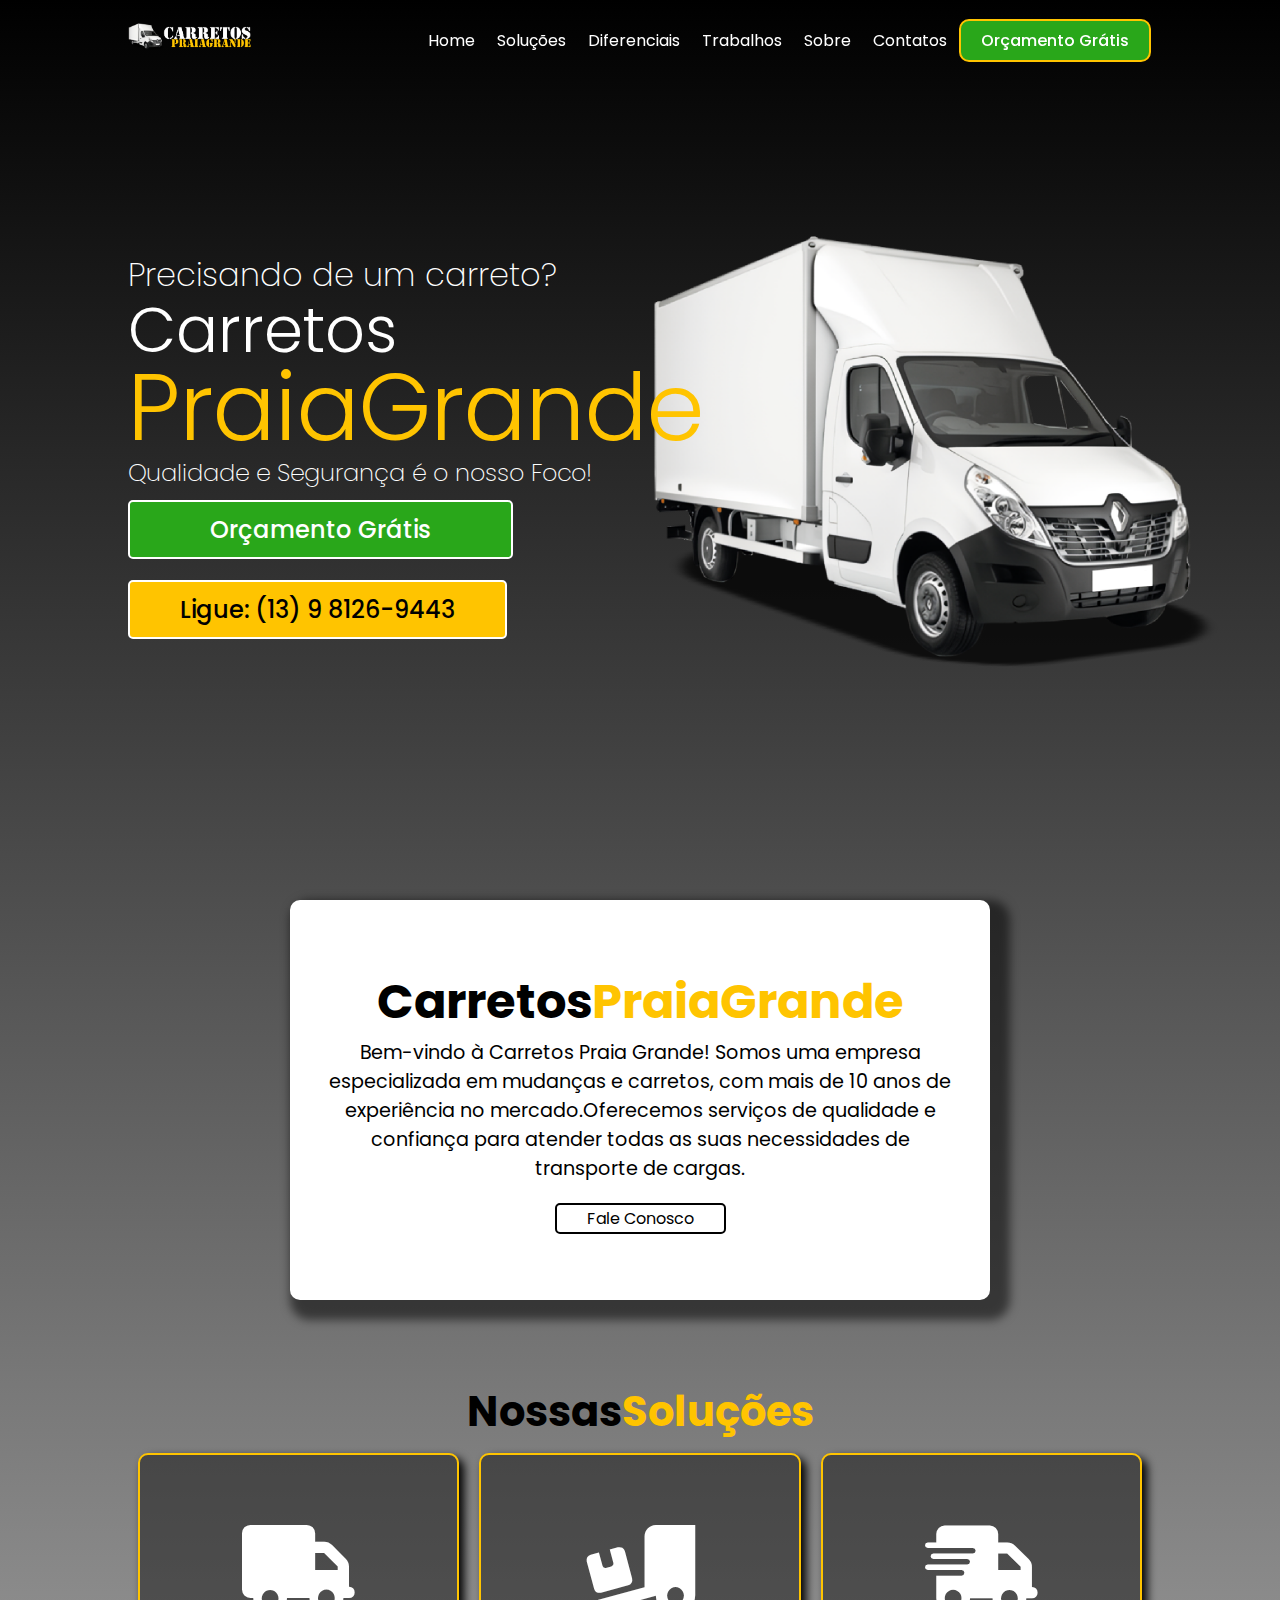
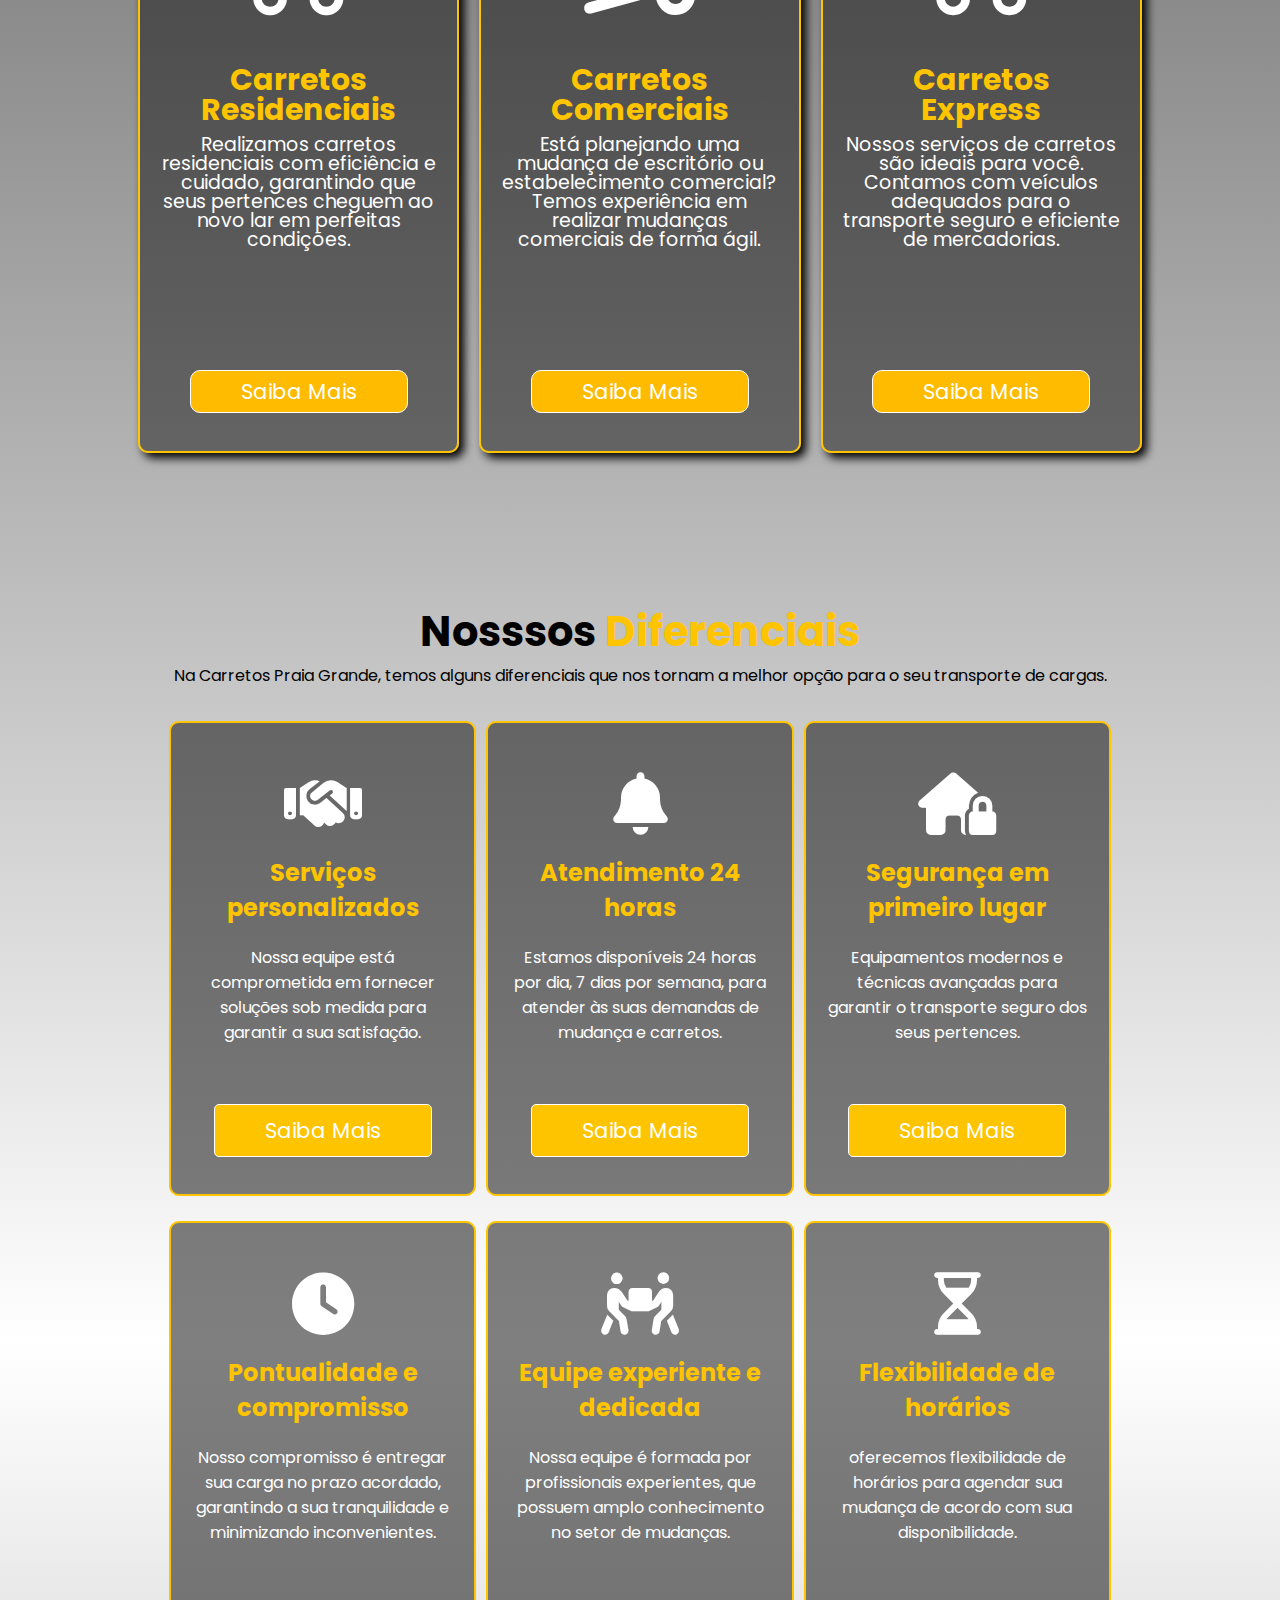
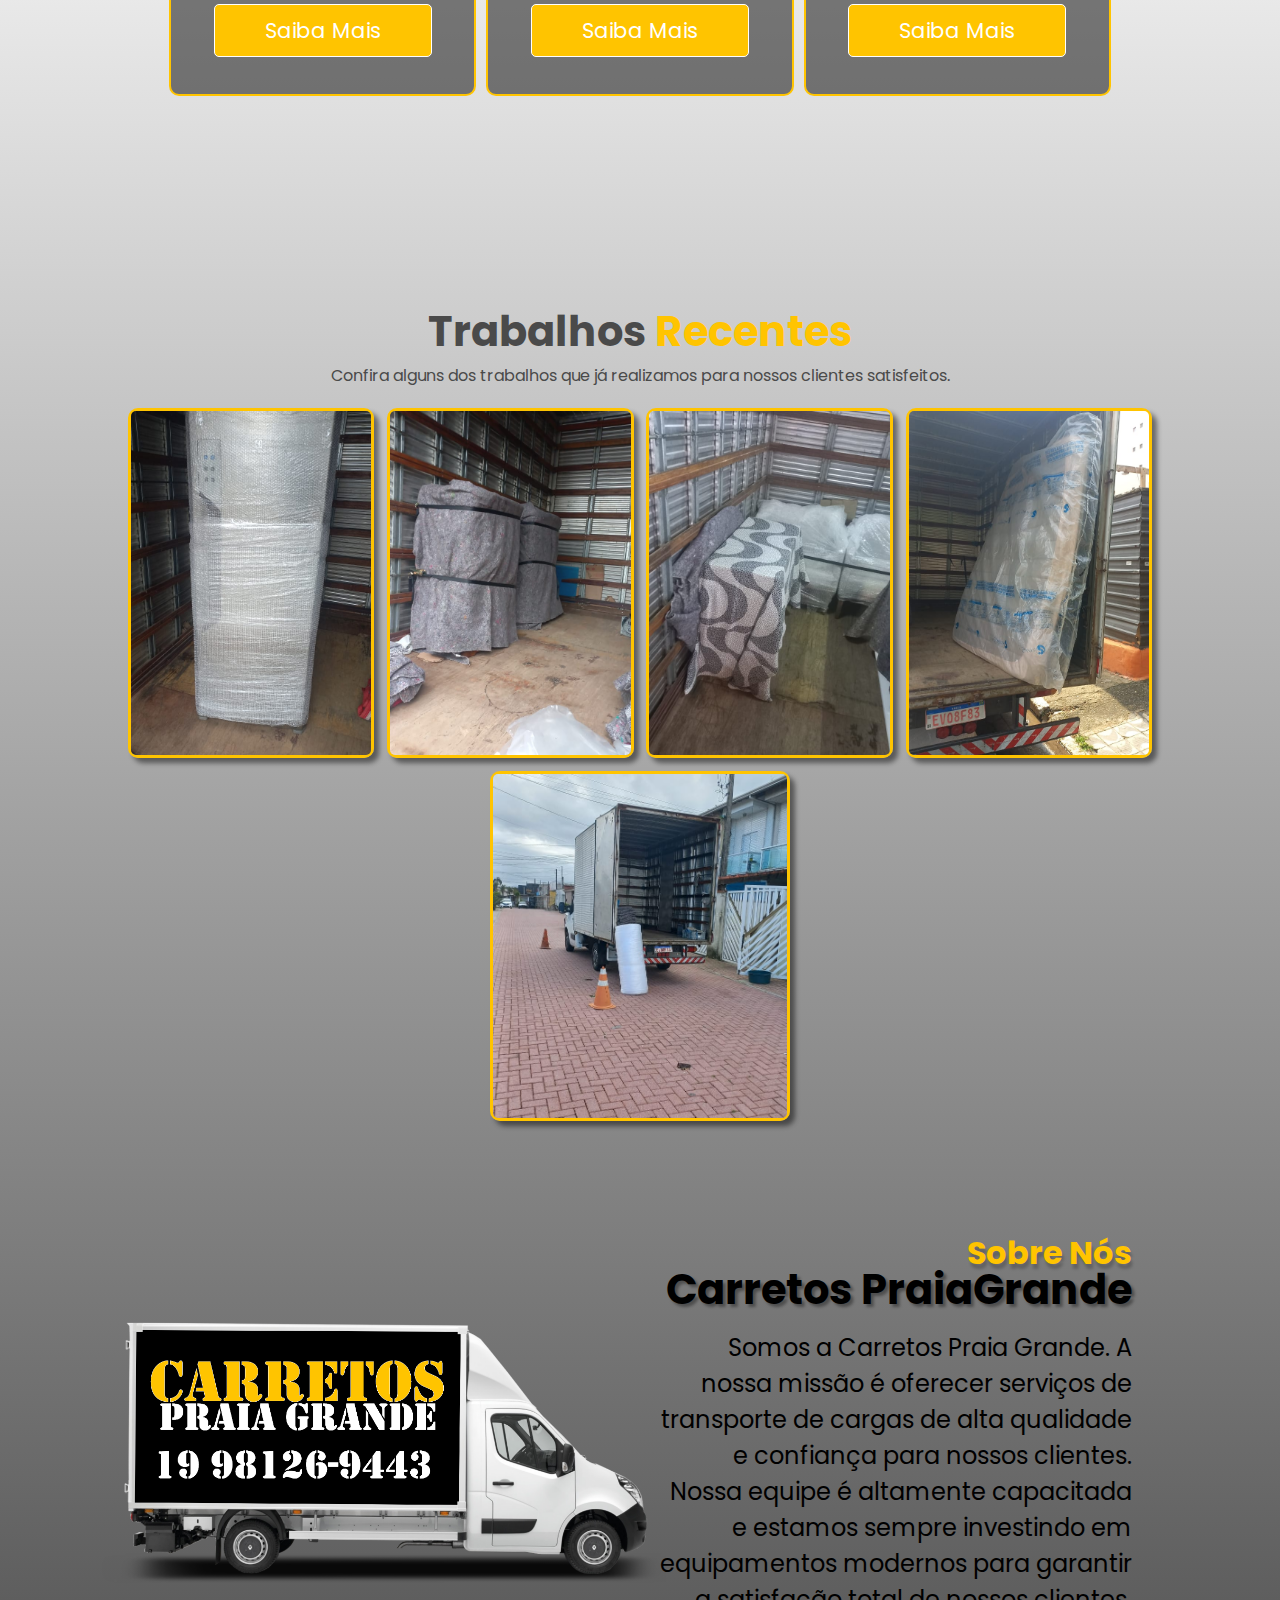
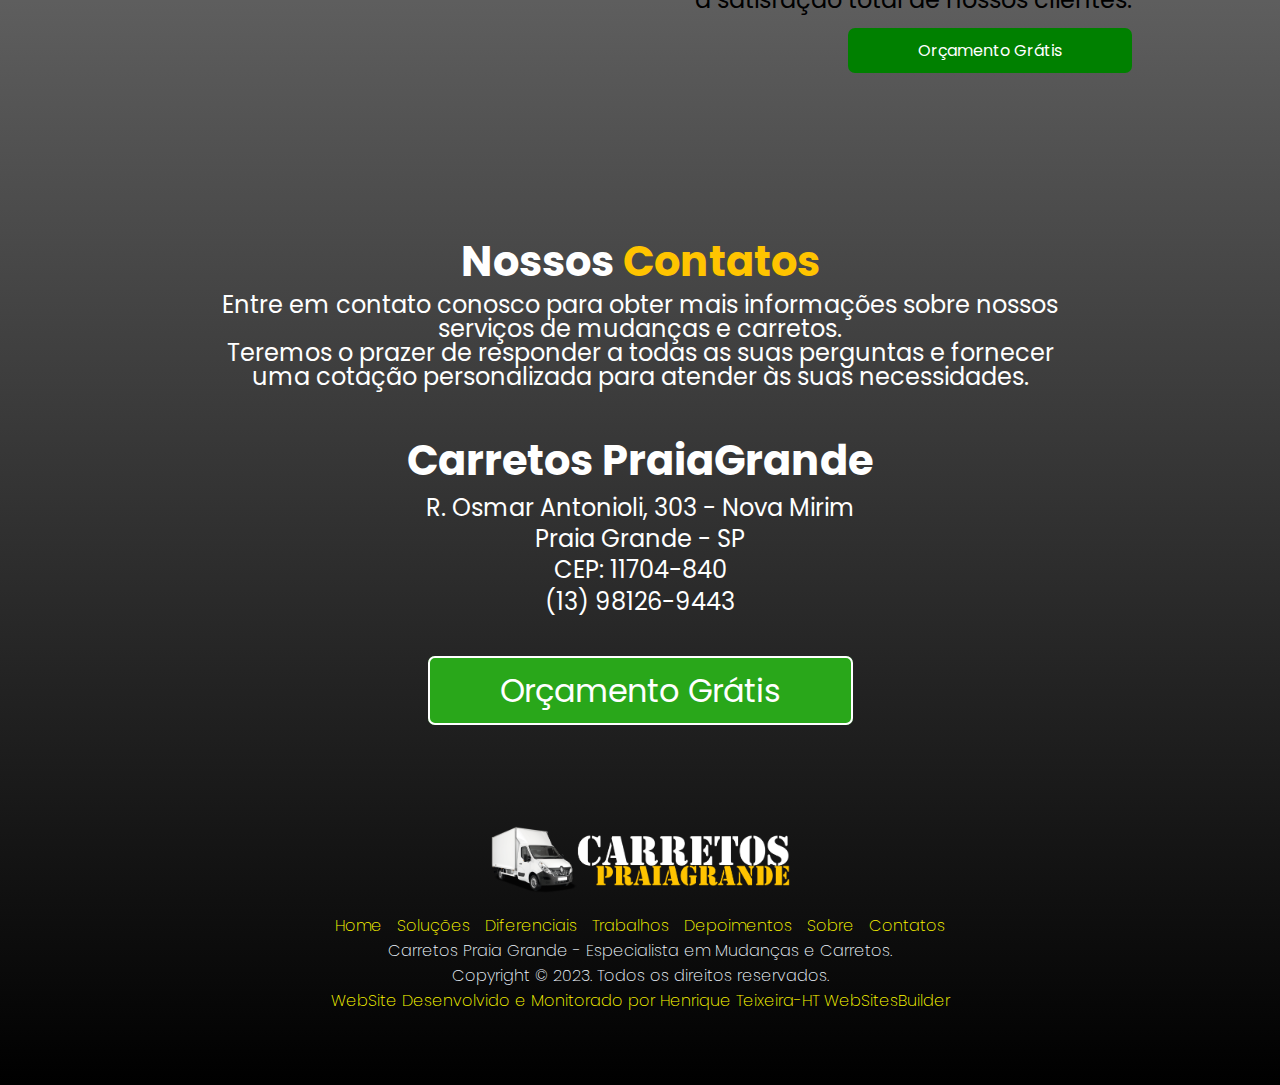
<file: index.html>
<!DOCTYPE html>
<html lang="pt-br">
<head>
    <meta charset="UTF-8">
    <meta http-equiv="X-UA-Compatible" content="IE=edge">
    <meta name="viewport" content="width=device-width, initial-scale=1.0">
    <title>CARRETOS PRAIA GRANDE - (13) 98126-9443</title>       
    
    <meta name="description" content="A Carretos Praia Grande é especializada em soluções completas para suas necessidades em pequenos transportes para residências e comércios na região de Praia Grande.">       
    <meta name="keywords" content="Carretos Praia Grande, carretos em praia Grande, Carretos em Praia Grande, Empresa de carretos em Praia Grande, Serviços de mudança e carretos em Praia Grande, Carretos comerciais em Praia Grande, carretos em Praia Grande e região, pequenos carretos.">     
    
    <meta name="author" content="Henrique Teixeira | HT WebSitesBuilder">
    <meta name="robots" content="index, follow">        
    <meta name="googlebot" content="index, follow">        
    <meta name="google-site-verification" content="-FbYW8EfjSpYoXkryJyNlU7wQUdYQlwgZoOJ2grohTA">   
    <meta name="google-site-verification" content="=-FbYW8EfjSpYoXkryJyNlU7wQUdYQlwgZoOJ2grohTA">   
    <!--  google-site-verification=-FbYW8EfjSpYoXkryJyNlU7wQUdYQlwgZoOJ2grohTA  -->
    <link rel="sitemap" type="application/xml" href="sitemap.xml">
    <link rel="canonical" href="https://www.carretospraiagrande.com.br"> 
    <!-- Google Tag Manager (noscript) -->
    <noscript><iframe src="https://www.googletagmanager.com/ns.html?id=GTM-M7CHRLNL" height="0" width="0" style="display:none;visibility:hidden"></iframe></noscript>    
    <!-- End Google Tag Manager (noscript) -->
    
    <meta property="og:title" content="Carretos em Praia Grande">
    <meta property="og:description" content="A Carretos Praia Grande é especializada em soluções completas para suas necessidades em pequenos transportes para residências e comércios na região de Praia Grande.">
    <meta property="og:type" content="website">
    <meta property="og:url" content="https://carretospraiagrande.com.br">
    <meta property="og:image" content="https://carretospraiagrande.com.br/img-sobre.webp">
    <meta name="twitter:card" content="summary_large_image">
    <meta name="twitter:title" content="Carretos em Praia Grande">
    <meta name="twitter:description" content="A Carretos Praia Grande é especializada em soluções completas para suas necessidades em pequenos transportes para residências e comércios na região de Praia Grande.">
    <meta name="twitter:image" content="https://carretospraiagrande.com.br/img-sobre.webp">
    
    <link rel="shortcut icon" href="../img/favicon.ico" type="image/x-icon">
    <link rel="stylesheet" href="../css/mediaqueries.css">
    <link rel="stylesheet" href="../css/style.css">
    <link rel="stylesheet" href="https://cdnjs.cloudflare.com/ajax/libs/font-awesome/6.4.0/css/all.min.css">
</head>
<body>
    <header>
        <div class="logo" id="logo">
            <div class="logo-img">
                <a href="#"><img src="../img/logo3.png" alt="logo-nav"></a>
            </div>
            <div class="logo-txt">
                <a href="#"class="logotipo">CARRETOS</span></a>
                <a href="#"class="logotipo"><span>PraiaGrande</span></a>
            </div>
        </div>
        <nav class="menu" id="menu">
            <div class="btn">
                <i class="fas fa-times close-btn"></i>
            </div>   
            <a href="#" class="menu-home">Home</a>
            <a href="#solucoes" class="menu-solucoes">Soluções</a>
            <a href="#diferenciais" class="menu-diferenciais">Diferenciais</a>
            <a href="#trabalhos" class="menu-trabalhos">Trabalhos</a>
            <!--  <a href="#depoimentos" class="menu-depoimentos">Depoimentos</a>  -->
            <a href="#sobre" class="menu-sobre">Sobre</a>
            <a href="#contatos" class="menu-contatos">Contatos</a>
            <a href="https://bit.ly/carretospraiagrande" target="_blank" class="button">Orçamento Grátis</a>
        </nav>
        <div class="btn">
            <i class="fas fa-bars menu-btn"></i>
        </div>
    </header>
    <main>
        <section class="home" id="home">           
            <div class="container">                
                <article>
                    <h2>Precisando de um carreto?</h2>
                    <h1>Carretos <span>PraiaGrande</span></h1>
                    <h3>Qualidade e Segurança é o nosso Foco!</h3>
                        <div class="botoes">
                            <div class="btn-wa">
                                <a href="https://bit.ly/carretospraiagrande" target="_blank">Orçamento Grátis</a>
                            </div>
                            <div class="btn-phone">
                                <a href="tel:+5513981269443" target="_blank">Ligue: (13) 9 8126-9443</a>
                            </div>
                        </div>
                </article>               
                <aside>
                    <img src="../img/img1.png" alt="img-home">
                </aside>
            </div>
        </section>
        <section class="home2" id="home2">
            <div class="box" id="box">
                <h1>Carretos<span>PraiaGrande</span></h1>
                <p>Bem-vindo à  Carretos Praia Grande! Somos uma empresa especializada em mudanças e carretos, com mais de 10 anos de experiência no mercado.Oferecemos serviços de qualidade e confiança para atender todas as suas necessidades de transporte de cargas.</p>
                <a href="https://bit.ly/carretospraiagrande" target="_blank" class="link">Fale Conosco</a>
            </div>         
        </section>
        <section class="solucoes" id="solucoes">           
            <h1>Nossas<span>Soluções</span></h1>
            <div class="container" id="container">
                <div class="row-one" id="row-one" >
                    <div class="box">
                        <div class="txt">
                            <i class="fa-solid fa-truck"></i>
                            <h2>Carretos Residenciais</h2>
                            <p>Realizamos carretos residenciais com eficiência e cuidado, garantindo que seus pertences cheguem ao novo lar em perfeitas condições. </p>
                        </div>
                        <div class="btn">
                            <a href="https://bit.ly/carretospraiagrande" target="_blank" class="link">Saiba Mais</a>
                        </div>
                    </div>
                    <div class="box">
                        <div class="txt">
                            <i class="fa-solid fa-truck-ramp-box"></i>
                            <h2>Carretos Comerciais</h2>
                            <p>Está planejando uma mudança de escritório ou estabelecimento comercial? Temos experiência em realizar mudanças comerciais de forma ágil.
                            </p>
                        </div>
                        <div class="btn">
                            <a href="https://bit.ly/carretospraiagrande" target="_blank" class="link">Saiba Mais</a>
                        </div>
                    </div>
                    <div class="box">
                        <div class="txt">
                            <i class="fa-solid fa-truck-fast"></i>
                            <h2>Carretos Express</h2>
                            <p>Nossos serviços de carretos são ideais para você. Contamos com veículos adequados para o transporte seguro e eficiente de mercadorias.
                            </p>
                        </div>
                        <div class="btn">
                            <a href="https://bit.ly/carretospraiagrande" target="_blank" class="link">Saiba Mais</a>
                        </div>
                    </div>
                </div>
                <!--
                <div class="row-two" id="row-two" >
                    <div class="box">
                        <i class="fa-solid fa-boxes-stacked"></i>
                        <h2>Embalagem e Desmontagem</h2>
                        <p>Oferecemos serviços de embalagem profissional para garantir a proteção adequada dos seus pertences durante o transporte.
                        </p>
                        <a href="https://bit.ly/carretospraiagrande" target="_blank" class="link">Saiba Mais</a>
                    </div>
                    <div class="box">
                        <i class="fa-solid fa-dolly"></i>
                        <h2>Transporte Seguro</h2>
                        <p>Nossos veículos são equipados com sistemas de amarração adequados e possuimos experiência em manusear cargas de forma segura.
                        </p>
                        <a href="https://bit.ly/carretospraiagrande" target="_blank" class="link">Saiba Mais</a>
                    </div>
                    <div class="box">
                        <i class="fa-solid fa-road"></i>                        <h2>Mudanças Interestaduais</h2>
                        <p>Realizamos mudanças interestaduais para atender às suas necessidades de transporte de cargas em longas distâncias inclusive outros estados. 
                        </p>
                        <a href="https://bit.ly/carretospraiagrande" target="_blank" class="link">Saiba Mais</a>
                    </div>
                </div>
            -->
            </div>
        </section>
        <section class="diferenciais" id="diferenciais">
            <div class="titulo" id="titulo">
                <h1>Nosssos <span>Diferenciais</span></h1>
                <p>Na Carretos Praia Grande, temos alguns diferenciais que nos tornam a melhor opção para o seu transporte de cargas.</p>
            </div>
            <div class="container" id="container">
                <div class="row-one" id="row-one" >
                    <div class="box">
                        <div class="txt">
                            <i class="fa-solid fa-handshake"></i>
                            <h2>Serviços personalizados</h2>
                            <p>Nossa equipe está comprometida em fornecer soluções sob medida para garantir a sua satisfação.</p>
                        </div>
                        <div class="btn">                            
                            <a href="https://bit.ly/carretospraiagrande" target="_blank" class="link">Saiba Mais</a>                            
                        </div>
                    </div>
                    <div class="box">
                        <div class="txt">
                            <i class="fa-solid fa-bell"></i>
                            <h2>Atendimento 24 horas</h2>
                            <p>Estamos disponíveis 24 horas por dia, 7 dias por semana, para atender às suas demandas de mudança e carretos.</p>
                        </div>
                        <div class="btn">
                            <a href="https://bit.ly/carretospraiagrande" target="_blank" class="link">Saiba Mais</a>
                        </div>
                    </div>
                    <div class="box">
                        <div class="txt">
                            <i class="fa-solid fa-house-lock"></i>
                            <h2>Segurança em primeiro lugar</h2>
                            <p>Equipamentos modernos e técnicas avançadas para garantir o transporte seguro dos seus pertences.</p>
                        </div>
                        <div class="btn">
                            <a href="https://bit.ly/carretospraiagrande" target="_blank" class="link">Saiba Mais</a>
                        </div>             
                    </div>
                </div>
                <div class="row-two" id="row-two">
                    <div class="box">
                        <div class="txt">
                            <i class="fa-solid fa-clock"></i>
                            <h2>Pontualidade e compromisso</h2>
                            <p>Nosso compromisso é entregar sua carga no prazo acordado, garantindo a sua tranquilidade e minimizando inconvenientes.</p>
                        </div>
                        <div class="btn">
                            <a href="https://bit.ly/carretospraiagrande" target="_blank" class="link">Saiba Mais</a>
                        </div>
                    </div>
                    <div class="box">
                        <div class="txt">
                            <i class="fa-solid fa-people-carry-box"></i>
                            <h2>Equipe experiente e dedicada</h2>
                            <p>Nossa equipe é formada por profissionais experientes, que possuem amplo conhecimento no setor de mudanças.</p>
                        </div>                        
                        <div class="btn">
                            <a href="https://bit.ly/carretospraiagrande" target="_blank" class="link">Saiba Mais</a>
                        </div>
                    </div>
                    <div class="box">
                        
                        <div class="txt">
                            <i class="fa-regular fa-hourglass-half"></i>
                            <h2>Flexibilidade de horários</h2>
                            <p>oferecemos flexibilidade de horários para agendar sua mudança de acordo com sua disponibilidade.</p>
                        </div>
                        <div class="btn">
                            <a href="https://bit.ly/carretospraiagrande" target="_blank" class="link">Saiba Mais</a>
                        </div>
                    </div>
                </div>
            </div>
        </section>
        <section class="trabalhos" id="trabalhos">
            <div class="trabalhos-titulo">
                <h1>Trabalhos <span>Recentes</span></h1>
                <P>Confira alguns dos trabalhos que já realizamos para nossos clientes satisfeitos. </P>
            </div>
            <div class="container-galeria" id="container-galeria">
                <a href="../img/img1_carpragra.jpeg" target="_blank" class="img-galeria"><img src="../img/img1_carpragra.jpeg" alt="img1"></a>
                <a href="../img/img2_carpragra.jpeg" target="_blank" class="img-galeria"><img src="../img/img2_carpragra.jpeg" alt="img2"></a>
                <a href="../img/img3_carpragra.jpeg" target="_blank" class="img-galeria"><img src="../img/img3_carpragra.jpeg" alt="img3"></a>
                <a href="../img/img4_carpragra.jpeg" target="_blank" class="img-galeria"><img src="../img/img4_carpragra.jpeg" alt="img4"></a>
                <a href="../img/img5_carpragra.jpeg" target="_blank" class="img-galeria"><img src="../img/img5_carpragra.jpeg" alt="img5"></a>
                <!--
                <a href="../img/img6_carpragra.jpeg" target="_blank" class="img-galeria"><img src="../img/img6_carpragra.jpeg" alt="img6"></a>
                <a href="../img/img7_carpragra.jpeg" target="_blank" class="img-galeria"><img src="../img/img7_carpragra.jpeg" alt="img6"></a>
                <a href="../img/img8_carpragra.jpeg" target="_blank" class="img-galeria"><img src="../img/img8_carpragra.jpeg" alt="img6"></a>
                -->
            </div>
        </section>
        <!--  Seção de Depoimentos retirada por falta de conteúdo
        <section class="depoimentos" id="depoimentos">
            <div class="depoimentos-txt">
                <h1>Alguns <span>Depoimentos</span></h1>
                <p>Veja o que nossos clientes têm a dizer sobre nossos serviços de mudanças e carretos. Estamos comprometidos em oferecer a melhor experiência possível para nossos clientes.</p>
            </div>
            <div class="container" id="container">
                <div class="box">
                    <i class="fa-solid fa-face-smile"></i>
                    <h2>Depoimento1</h2>
                    <p>Lorem ipsum dolor sit, amet consectetur adipisicing elit.
                    </p>
                    <a href="https://bit.ly/MudancasPraiaGrande" target="_blank" class="button">Saiba Mais</a>
                </div>
                <div class="box">
                    <i class="fa-solid fa-face-smile"></i>
                    <h2>Depoimento 2</h2>
                    <p>Lorem ipsum dolor sit, amet consectetur adipisicing elit.
                    </p>
                    <a href="https://bit.ly/MudancasPraiaGrande" target="_blank" class="button">Saiba Mais</a>
                </div>
                <div class="box">
                    <i class="fa-solid fa-face-smile"></i>
                    <h2>Depoimento3</h2>
                    <p>Lorem ipsum dolor sit, amet consectetur adipisicing elit.
                    </p>
                    <a href="https://bit.ly/MudancasPraiaGrande" target="_blank" class="button">Saiba Mais</a>
                </div>
            </div>
        </section>
        -->
        <section class="sobre" id="sobre">
                <div class="container">
                <article>
                    <h2>Sobre Nós</h2>
                    <h1>Carretos PraiaGrande</h1>
                    <p>Somos a  Carretos Praia Grande. A nossa missão é oferecer serviços de transporte de cargas de alta qualidade e confiança para nossos clientes. Nossa equipe é altamente capacitada e estamos sempre investindo em equipamentos modernos para garantir a satisfação total de nossos clientes.</p>
                    <a href="https://bit.ly/carretospraiagrande" class="btn-sobre" >Orçamento Grátis</a>
                </article>
                <aside>
                    <img src="../img/img-sobre.png" alt="img-sobre">                
                </aside>
            </div>
        </section>
        <section class="contatos" id="contatos">
            <div class="contatos-txt">
                <h1>Nossos <span>Contatos</span></h1>
                <p>Entre em contato conosco para obter mais informações sobre nossos serviços de mudanças e carretos.</p>
                <p>Teremos o prazer de responder a todas as suas perguntas e fornecer uma cotação personalizada para atender às suas necessidades.</p>
            </div>
            <div class="container">                     
                <div class="txt-container">
                    <h1 class="empresa">Carretos PraiaGrande</h1>
                    <p class="endereco">R. Osmar Antonioli, 303 - Nova Mirim</p>
                    <p class="cidade">Praia Grande - SP</p>
                    <p class="cep">CEP: 11704-840</p>
                    <p class="phone">(13) 98126-9443</p>
                </div>
                <!--
                <div class="redes" id="redes">
                    <a href="#" class="facebook"><i class="fa-brands fa-facebook"></i></a>
                    <a href="#" class="instagram"><i class="fa-brands fa-instagram"></i></a>            
                </div> 
                -->
                <div class="btn-wa">
                    <a href="https://bit.ly/carretospraiagrande" target="_blank">Orçamento Grátis</a>
                </div>

            </div>
        </section>
    </main>
    <footer>
        <img src="../img/logo3.png" alt="img-footer">                
        <div class="menu-footer">
            <a href="#home">Home</a>
            <a href="#solucoes">Soluções</a>
            <a href="#diferenciais">Diferenciais</a>
            <a href="#trabalhos">Trabalhos</a>
            <a href="#depoimentos">Depoimentos</a>
            <a href="#sobre">Sobre</a>
            <a href="#contatos">Contatos</a>
        </div>
        <div class="rodape">
            <p>Carretos Praia Grande - Especialista em Mudanças e Carretos.</p>
            <p>Copyright &copy; 2023. Todos os direitos reservados.</p>
            <a href="https://henriqueteixeiraoficial.com.br/pagpromo">WebSite Desenvolvido e Monitorado por Henrique Teixeira-HT WebSitesBuilder</a>
        </div>
    </footer> 
    <script src="../js/scripts.js"></script>
</body>
</html>
</file>
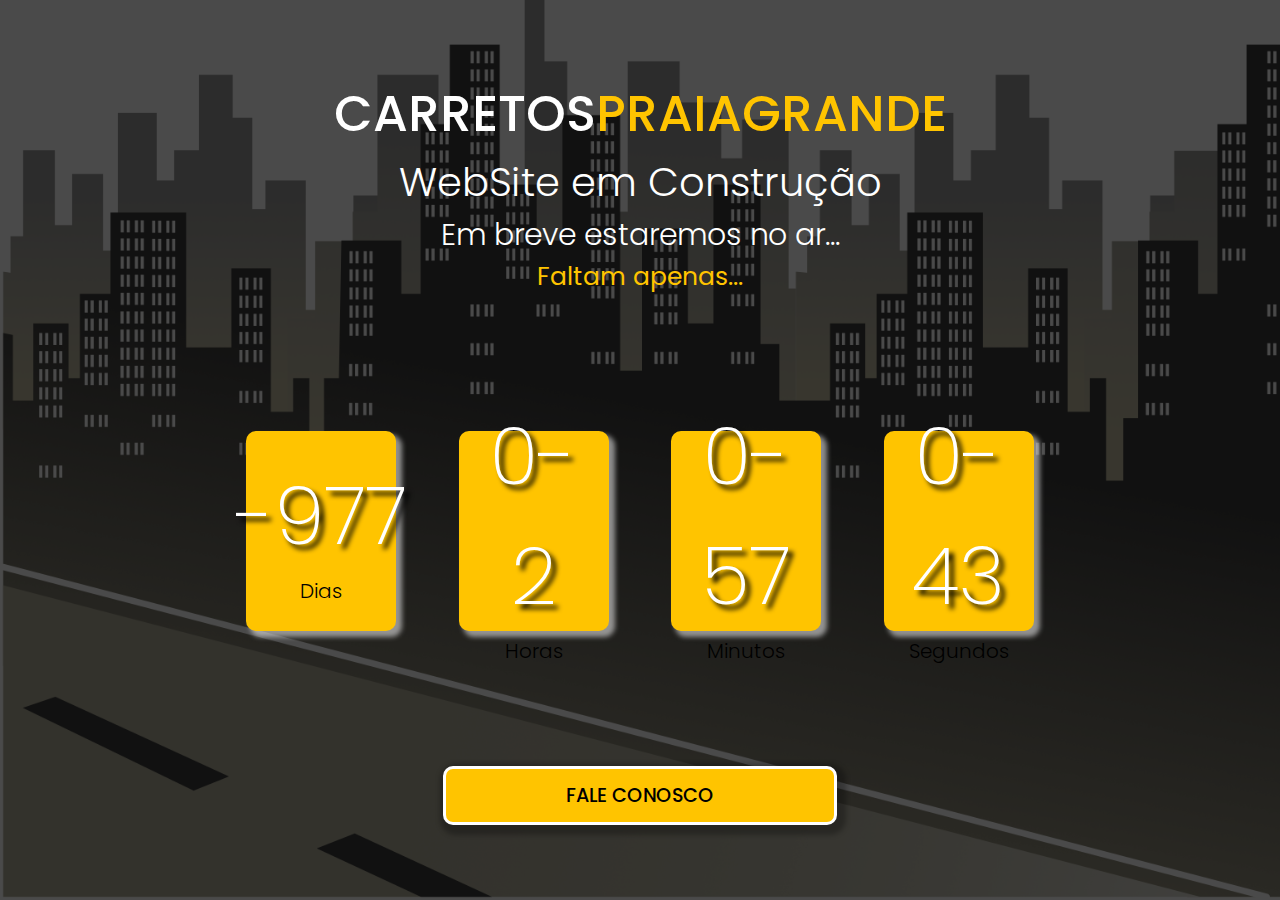
<file: counter/index.html>
<!DOCTYPE html>
<html lang="pt-br">
<head>
    <meta charset="UTF-8">
    <meta http-equiv="X-UA-Compatible" content="IE=edge">
    <meta name="viewport" content="width=device-width, initial-scale=1.0">

    <title>www.carretospraiagrande.com.br</title>

    <link rel="stylesheet" href="https://cdnjs.cloudflare.com/ajax/libs/font-awesome/6.4.0/css/all.min.css">
    <link rel="shortcut icon" href="../img/favicon.ico" type="image/x-icon">
    <link rel="stylesheet" href="../css/counter.css">

</head>
<body>
    <div class="container">
        <!-- <img src="" alt="logo-carpragran"> -->
        <h1>CARRETOS<span>PRAIAGRANDE</span></h1>
        <h2>WebSite em Construção</h2>
        <h3>Em breve estaremos no ar...</h3>
        <h4>Faltam apenas...</h4>      
        
        <div class="countdown" id="countdown">  
            <div class="time">
                <h2 id="days"></h2>
                <small>Dias</small>
            </div>
            <div class="time">
                <h2 id="hours"></h2>
                <small>Horas</small>
            </div>
            <div class="time">
                <h2 id="minutes"></h2>
                <small>Minutos</small>
            </div>
            <div class="time">
                <h2 id="seconds"></h2>
                <small>Segundos</small>
            </div>        
        </div>   
        
        <a href="https://bit.ly/CarretosPraiaGrande" target="_blank">Fale Conosco</a>    
    
    </div>

    <script src="../js/counter.js"></script>
    <script src="../js/scripts.js"></script>   
</body>
</html>
</file>
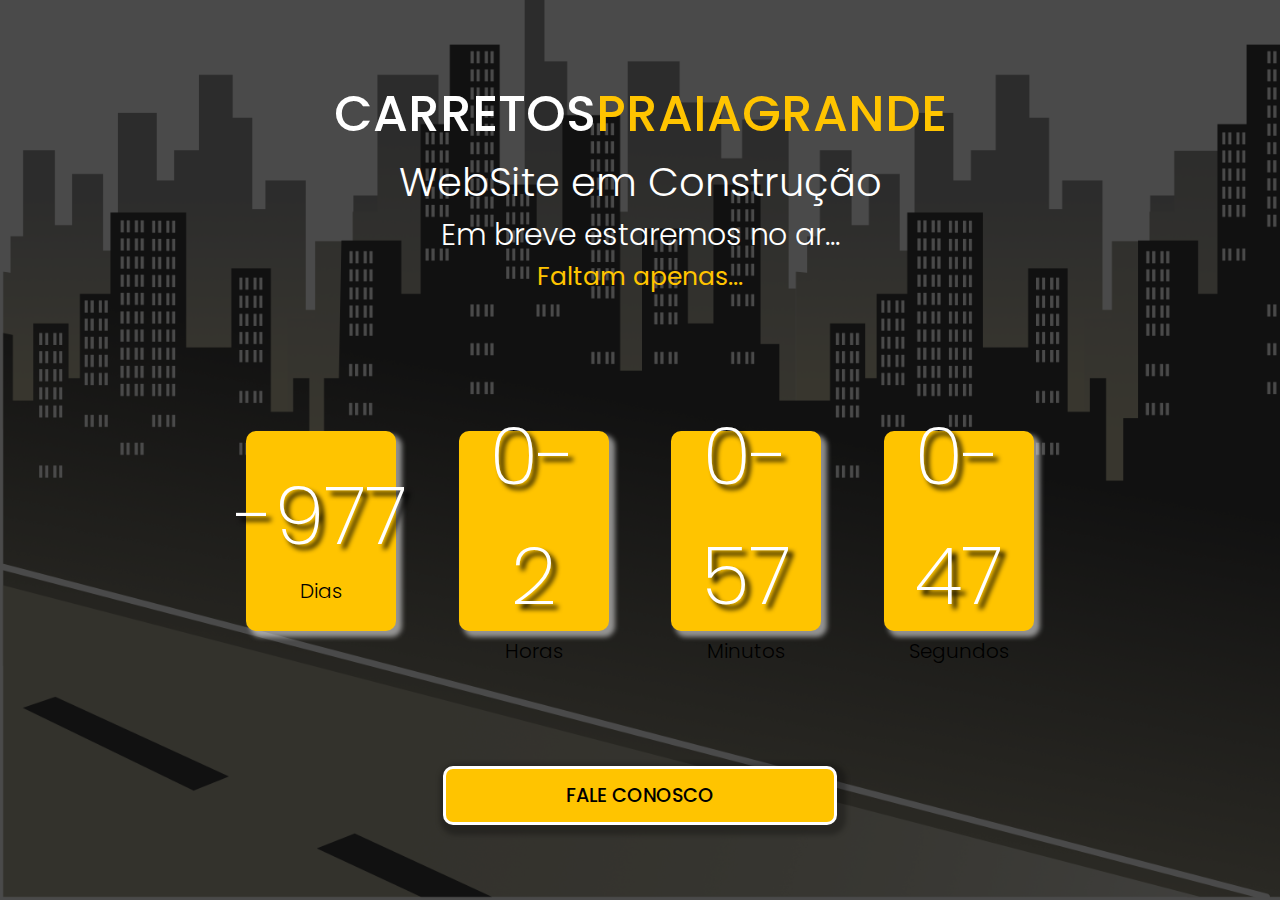
<file: counter.html>
<!DOCTYPE html>
<html lang="en">
<head>
    <meta charset="UTF-8">
    <meta name="viewport" content="width=device-width, initial-scale=1.0">
    <title>Rodrigo Silva - www.carretospraiagrande.com.br</title>
    <link rel="stylesheet" href="https://cdnjs.cloudflare.com/ajax/libs/font-awesome/6.4.0/css/all.min.css">
    <link rel="shortcut icon" href="../img/favicon.ico" type="image/x-icon">
    <link rel="stylesheet" href="../css/counter.css">

</head>
<body>
    <div class="container">
        <!--  <img src="#" alt="logo-mudpragran">  -->
        <h1>CARRETOS<span>PRAIAGRANDE</span></h1>
        <h2>WebSite em Construção</h2>
        <h3>Em breve estaremos no ar...</h3>
        <h4>Faltam apenas...</h4>      
        
        <div class="countdown" id="countdown">  
            <div class="time">
                <h2 id="days"></h2>
                <small>Dias</small>
            </div>
            <div class="time">
                <h2 id="hours"></h2>
                <small>Horas</small>
            </div>
            <div class="time">
                <h2 id="minutes"></h2>
                <small>Minutos</small>
            </div>
            <div class="time">
                <h2 id="seconds"></h2>
                <small>Segundos</small>
            </div>        
        </div>   
        
        <a href="https://bit.ly/CarretosPraiaGrande" target="_blank">Fale Conosco</a>    
    
    </div>

    <script src="../js/counter.js"></script>
    <script src="../js/scripts.js"></script>   
</body>
</html>
</file>
<file: css/mediaqueries.css>
@charset "UTF-8";
@import url('https://fonts.googleapis.com/css2?family=Poppins:wght@100;200;300;400;500;600;700;800;900&display=swap');


/*  TABLETS (horizontal) - NOTEBOOKS */
@media screen and (min-width: 1024px) and (max-width: 1920px) {
    
    *{
        margin: 0;
        padding: 0;
        box-sizing: border-box;
        font-family: "Poppins";
        text-decoration: none;
        list-style: none;
        scroll-behavior: smooth;
        transition: all .1s ease;
    }    
    body{
        background: rgb(0,0,0);
        background: linear-gradient(0deg, rgba(0,0,0,1) 0%, rgba(255,255,255,1) 50%, rgba(0,0,0,1) 100%);
        margin: auto;
        padding: 0;    
    }
    :root{
        --cinza: #4A4A4A;
        --laranja: #FFC400;
        --verde: #29A71A;
        --preto: #000000;
        --branco: #FFFFFF;  
        --fontam6: clamp(1.6em, 1.5em + 3vw, 6rem);
        --fontam5: clamp(1.5em, 1.1em + 2.3vw, 5rem);
        --fontam4: clamp(1.3em, 1em + 2vw, 4rem);
        --fontam3: clamp(1.1em, 1em + 1.5vw, 2rem);
        --fontam2: clamp(1.05em, 1em + 1vw, 1.5rem);
        --fontam1: clamp(1em, 1em + 1vw, 1rem);
    }    
    /*  Fim do Body  */
    /*  *************************************************** */
    /*  Inicio do Main / Header  */
    header{
        background: rgba(17, 17, 17, 0);
        display: flex;
        justify-content: space-between;
        align-items: center;
        flex-direction: row;
        width: 100%;
        height: 80px;
        margin: auto;
        padding: 0 10%;
        /*  FIXANDO O HEADER  */
        z-index: 999;
        position: fixed;
        top: 0;
        left: 0;
    }
    header .logo {background: rgba(255, 0, 0, 0);
        display: flex;
        justify-content: flex-start;
        align-items: center;
        width: 30%;
        height: 100%;
    }
    header .logo .logo-img {background: rgba(255, 153, 1, 0);
        display: flex;
        justify-content: center;
        align-items: center;
        width: 80%;
        height: 50%;
    }
    header .logo .logo-img a img{
        width: 60%;
    }    
    header .logo-txt{
        display: none;
    }
    header nav .btn{
        display: none;
    }
    header .btn {
        display: none;
    }
    /*header nav .menu-diferenciais {
        display: none;
    }*/
    header nav {background: rgba(0, 0, 255, 0);
        display: flex;
        justify-content: flex-end;
        align-items: center;
        width: 90%;
        padding: 0px;
    }
    header nav a {        
        margin: 1px;
        padding: 0 10px;
        font-size: var(--fontam1);
        color: var(--branco);        
    }
    header nav a:hover{
        color: var(--laranja);
        border-bottom: #FFD401 solid 2px;
        transition: all .45s ease;
    }
    header .button{
        background: var(--verde);
        padding: 7px 20px;
        border: 2px solid var(--laranja);
        border-radius: 10px;
        font-size: var(--fontam1);
        font-weight: 500;
        color: var(--branco);
    }
    /*EFEITO STICKY - Trasição  */
    header.sticky{
        height: 80px;
        background: var(--preto);
        box-shadow: 0px 5px 5px 0px #00000093;
        border-bottom: var(--laranja) solid 5px;
        transition: all .2s ease;
    }
    /*  Fim do Header/Nav  */
    /*  *************************************************** */
    /*  Inicio do Main  */
    /*  Inicio do Section - Home  */
    main .home{background: rgba(255, 0, 0, 0);
        /*background: url(../img/bg_1.png);
        background-position: center;
        background-repeat: no-repeat;
        background-size: cover;*/
        display: flex;    
        justify-content: center;
        align-items: center;
        width: 100%;
        height: 100vh;
        margin: auto;
        padding: 80px 0;
    }
    main .home .container {background: #ffd50100;
        display: flex;
        justify-content: space-between;
        align-items: center;
        width: 100%;
        height: 600px;
        margin: 0 10%;
    }
    main .home .container article{background: rgba(0, 128, 0, 0);
        width: 65%;
        z-index: 100;
    }
    main .home .container article h1{
        font-size: var(--fontam6);
        line-height: 1;
        font-weight: 300;
        color: var(--branco);
    }
    main .home .container article h1 span{
        font-size: var(--fontam5);
        line-height: 1;
        color: var(--laranja);
    }
    main .home .container article h2{
        font-size: var(--fontam3);
        font-weight: 200;
        color: var(--branco);
    }
    main .home .container article h3{
        font-size: var(--fontam2);
        font-weight: 200;
        color: var(--branco);
    }
    main .home .container article .botoes{background-color: rgba(0, 0, 0, 0);
        margin: 0px 0;
        padding: 00px 0;
    }
    main .home .container article .botoes .btn-wa {background-color: rgba(144, 144, 144, 0);
        display: flex;
        justify-content: flex-start;
        align-items: center;
        height: 80px;
    }
    main .home .container article .botoes .btn-wa a{
        background: var(--verde);
        padding: 10px 80px;
        border: 2px solid var(--branco);
        border-radius: 5px;
        font-size: var(--fontam2);
        font-weight: 500;
        color: var(--branco);
    }
    main .home .container article .botoes .btn-wa a:hover{
        background: #10a100;
    }
    main .home .container article .botoes .btn-phone {background-color: rgba(144, 144, 144, 0);
        display: flex;
        justify-content: flex-start;
        align-items: center;
        height: 80px;
    }
    main .home .container article .botoes .btn-phone a{
        background: var(--laranja);
        padding: 10px 50px;
        border: 2px solid var(--branco);
        border-radius: 5px;
        font-size: var(--fontam2);
        font-weight: 500;
        color: var(--preto);
    }
    main .home .container article .botoes .btn-phone a:hover{
        background: var(--cinza);
        color: var(--branco);
    }
    main .home .container aside{background: #10a10000;
        display: flex;
        justify-content: center;
        align-items: center;
        width: 50%;
        height: 500px;
    }
    main .home .container aside img{
        width: 130%;
    }
    /*  Fim do Home  */
    /*  *************************************************** */
    /*  Inicio do Home2  */
    main .home2 {background: #ffc40000;
        display: flex;
        justify-content: center;
        align-items: center;
        text-align: center;
    }
    main .home2 .box{background: rgb(255, 255, 255);
        display: flex;
        justify-content: center;
        align-items: center;
        flex-direction: column;
        width: 700px;
        height: 400px;
        padding: 30px;
        text-align: center;
        border-radius: 10px;
        box-shadow: 10px 10px 10px 10px rgba(0, 0, 0, 0.516);
    }
    main .home2 h1 {background: rgba(255, 0, 0, 0);
        width: 90%;
        font-size: 3rem;
        text-align: center;
    }
    main .home2 h1 span {
        color: var(--laranja);
    }
    main .home2 p {background: #10a10000;
        padding: 0px;
        font-size: 1.2rem;
        text-align: center;
        margin-bottom: 20px;
    }    
    main .home2 a{
        padding: 1px 30px;
        color: rgb(0, 0, 0);
        border-radius: 5px;border: #000000 solid 2px;
        background: rgba(0, 128, 0, 0);
        cursor: pointer;
    }
    main .home2 a:hover{
        background: #000000;
        color: white;
    }
    /*  Fim do Home2  */
    /*  *************************************************** */
    /*  Inicio do Soluções  */
    main .solucoes {background: #28a71a00;
        height: 800px;
        padding: 80px 10% 0 10%;
        text-align: center;
    }
    main .solucoes h1 {
        font-size: var(--fontam4);        
    }
    main .solucoes h1 span {
        color: var(--laranja);
    }
    main .solucoes .container {background: #ffffff00;
        width: 100%;
        height: 100vh;
        margin: auto;
    }
    main .solucoes .container .row-one {background: #fb000000;
        display: flex;
        justify-content: center;
        align-items: flex-start;
        flex-direction: row;
        width:100%;
        height: 100%;
        margin-top: 10px;
        margin: auto;
        padding: 0px;
    }
    main .solucoes .container .row-one .box {background: rgba(0, 0, 0, 0.441);
        display: flex;
        justify-content: flex-start;
        align-items: center;
        flex-direction: column;
        max-width: 400px;
        width: 33%;
        height: 600px;
        margin: 10px;
        padding: 0px;
        border-radius: 10px;
        border: var(--laranja) solid 2px;
        box-shadow: #000000 5px 5px 10px;
    }
    main .solucoes .container .row-one .box:hover {background: rgb(0, 0, 0);
        transform: translateY(-8px);
    }
    main .solucoes .container .row-one .box .txt {background: #ffffff00;
        width: 95%;
        height: 80%;
        margin: 10px 0 0 0;
        padding: 10px;
    }
    main .solucoes .container .row-one .box i {background: rgba(255, 255, 0, 0);
        margin: 20px;
        padding: 30px;
        font-size: 90px;
        color: var(--branco);

    }
    main .solucoes .container .row-one .box h2 {background: rgba(0, 255, 89, 0);
        margin: 0 20px;
        padding: 0px;
        font-size: 30px;
        line-height: 1;
        color: var(--laranja);
    }
    main .solucoes .container .row-one .box p {background: rgba(8, 0, 255, 0);
        margin: 10px 0 0 0;
        padding: 0px;
        font-size: 19px;
        line-height: 1;
        color: var(--branco);
    }
    main .solucoes .container .row-one .box .btn {background: rgba(255, 0, 0, 0);
        display: flex;
        justify-content: center;
        align-items: center;
        flex-direction: column;
        width: 95%;
        height: 100px;
        margin: 10px;

    }
    main .solucoes .container .row-one .box .btn a {background: rgb(255, 187, 0);
        padding: 10px 50px;
        font-size: 21px;
        line-height: 1;
        color: var(--branco);
        border-radius: 10px;
        border: #ffffff solid 1px;        
    }
    main .solucoes .container .row-one .box .btn a:hover {background: rgb(97, 97, 97);
        color: var(--branco);
        border-radius: 10px;
        border: #ffcc00 solid 2px;
    }    
    /*  Fim da Sessão Soluções  */
    /*  *************************************************** */
    /*  Inicio da Sessão Diferenciais  */
    main .diferenciais {background: #a1000000;
        height: 1300px;
        padding: 80px 10% 0 10%;
        text-align: center;
    }
    main .diferenciais .titulo {background:#77777700;
        margin: 0 10px;
        padding: 20px 0;
    }
    main .diferenciais .container {background: rgba(102, 51, 153, 0);
        max-width: 1500px;
        height: 90%;
        margin: auto;
    }
    main .diferenciais .titulo h1{
        font-size: var(--fontam4);
    }
    main .diferenciais .titulo h1 span{
        color: var(--laranja);
    }
    main .diferenciais .titulo p{
        font-size: var(--fontam1);
    }
    main .diferenciais .container .box {background: rgba(0, 0, 0, 0.503);
        width: 30%;
        height: 95%;
        max-width: 400px;
        margin: 5px;
        padding: 20px;
        border-radius: 10px;
        border: var(--laranja) solid 2px;
        transition: all .5s ease-in-out, height 0ms;
    }
    main .diferenciais .container .box:hover {background: #000000;
        transform: translateY(-8px);
    }
    main .diferenciais .container .txt { background: rgba(0, 0, 255, 0);
        height: 80%;
    }
    main .diferenciais .container .txt i {
        margin-top: 30px;
        font-size: var(--fontam6);
        color: var(--branco);
    }
    main .diferenciais .container .txt h2 {
        margin: 20px 0;
        font-size: var(--fontam2);
        color: var(--laranja);
    }
    main .diferenciais .container .txt p {
        font-size: var(--fontam1);
        color: var(--branco);
    }    
    main .diferenciais .container .btn{background: rgba(255, 255, 255, 0);
        display: flex;
        justify-content: center;
        align-items: center;
        margin: 0 0 0px 0;
        height: 20%;
    }
    main .diferenciais .container .btn a{background: var(--laranja);
        padding: 10px 50px;
        font-size: 21px;
        color: var(--branco);
        border-radius: 5px;
        border:var(--branco) solid 1px;        
    }
    main .diferenciais .container .btn a:hover{
        background: var(--cinza);
        border: var(--laranja) solid 3px;
    }
    main .diferenciais .container .row-one {background: rgba(255, 0, 0, 0);
        display: flex;
        justify-content: center;
        align-items: center;   
        height: 500px;     
    }
    main .diferenciais .container .row-two {background: rgba(0, 0, 0, 0);
        display: flex;
        justify-content: center;
        align-items: center;   
        height: 500px;     
    }
    /*  Fim da Sessão Diferenciais  */
    /*  *************************************************** */
    /*  Inicio da Sessão Trabalhos  */
    main .trabalhos {background: #28a71a00;
        height: 100vh;
        padding: 80px 0 0 0;
        text-align: center;
    }
    main .trabalhos-titulo{ background: #ff000000;
        width: 100%;
        margin: auto;
        padding: 20px;
        color: var(--cinza);
    }
    main .trabalhos-titulo h1{
        font-size: var(--fontam4);
        color: var(--cinza);
    }
    main .trabalhos-titulo span{
        color: var(--laranja);
    }
    main .trabalhos .container-galeria{ background: rgba(34, 255, 0, 0);
        display: flex;
        flex-wrap: wrap;
        justify-content: center;
        align-items: center;
        gap: 1vw;
        padding: 0 10%;
        width: 100%;
        height: 500px;
        margin: auto;
    }
    main .trabalhos .container-galeria .img-galeria{
        width: auto;
        max-width: 300px;
        height: 350px;
        border: 3px solid var(--laranja );
        box-shadow: 5px 5px 5px #00000078;
        border-radius: 10px;
        flex-grow: 2;
        transition: transform .2s linear;
    }
    main .trabalhos .container-galeria .img-galeria:hover{
        transform: scale(1.1);
    }
    main .trabalhos .container-galeria .img-galeria img{
        width: 100%;
        height: 100%;
        object-fit: cover;
        border-radius: 5px;
    }    
    /*  Fim da Sessão Trabalhos  */
    /*  *************************************************** */
    /*  Inicio da Sessão Sobre  */
    main .sobre {background: #ffffff00;
        height: 70vh;
        padding: 80px 10% 0 10%;
        text-align: center;
    }
    main .sobre .container{background: rgba(255, 0, 0, 0);
        display: flex;
        justify-content: center;
        align-items: center;
        flex-direction: row-reverse;
        height: 100%;
        max-width: 1340px;
        margin: auto;
    }
    main .sobre .container article{background: rgba(0, 255, 4, 0);
        display: flex;
        justify-content: center;
        align-items: flex-end;
        flex-direction: column;
        width: 50%;
        height: 90%;
        text-align: right;
        padding: 20px;
    }
    main .sobre .container article h1{
        font-size: var(--fontam4);
        text-align: left;
        line-height: 1;
        color: var(--preto); 
        text-shadow: 3px 3px 3px rgba(0, 0, 0, 0.357); 
        margin-bottom: 20px ;  
    }
    main .sobre .container article h2{
        font-size: var(--fontam3);
        line-height: 1;
        color: var(--laranja);
        text-shadow: 2px 5px 3px rgba(0, 0, 0, 0.207);   
    }
    main .sobre .container article p{
        font-size: var(--fontam2);
        line-height: 1.5;
        width: 100%;
        margin: 0px 0;
    }
    main .sobre .container article a{
        background: green;
        border-radius: 7px;
        font-size: var(--fontam1);
        color: rgb(255, 255, 255);
        padding: 10px 70px;
        margin-top: 10px;
    }
    main .sobre .container aside{background: #10a10000;
        display: flex;
        justify-content: center;
        align-items: center;
        width: 50%;
        height: 90%;
    }
    main .sobre .container aside img{
        width: 110%;
    }
    /*  Fim da Sessão Sobre  */
    /*  *************************************************** */
    /*  Inicio da Sessão Contatos  */
    main .contatos{  background:#10a10000;
        display: flex;
        justify-content: center;
        align-items: center;
        flex-direction: column;
        padding: 80px 0 0 0;
        margin: auto;
    }
    main .contatos .contatos-txt{background: rgba(255, 0, 0, 0);
        width: 70%;
        height: 40%;
        max-width: 1340px;
        margin: auto;
        padding: 20px;
        text-align: center;
    }
    main .contatos .contatos-txt h1{
        font-size: var(--fontam4);
        color: var(--branco);
    }
    main .contatos .contatos-txt span{
        color: var(--laranja);
    }
    main .contatos .contatos-txt p{
        font-size: var(--fontam2);
        line-height: 1;
        color: var(--branco);
    }
    main .contatos .container{background: rgba(102, 51, 153, 0);
        display: flex;
        justify-content: center;
        align-items: center;
        flex-direction: column;
        width: 70%;
        height: 60%;
        max-width: 1340px;
        margin: auto;
        padding: 20px;
        text-align: center;
        color: var(--amarelo);
    }
    main .contatos .container h1{
        font-size: var(--fontam4);
        color: var(--branco);
    }
    main .contatos .container p{
        font-size: var(--fontam2);
        line-height: 1.3;
        color: var(--branco);
    }
    main .contatos .container .btn-wa{
        margin-top: 50px;
    }
    main .contatos .btn-wa a{ 
        padding: 10px 70px;
        background: var(--verde);
        font-size: var(--fontam3);
        color: var(--branco);
        border: 2px solid var(--branco);
        border-radius: 7px;
    }
    main .contatos .btn-wa a:hover{        
        background: #33d521;       
    }
    /*  Fim da Sessão Contatos  */
    /*  *************************************************** */
    /*  Inicio do Footer  */
    footer {background: #28a71a00;
        height: 100vh;
        padding: 80px 0 0 0;
        text-align: center;
    }
    footer {
        display: flex;
        justify-content: center;
        align-items: center;
        flex-direction: column;
        background: #00000000;
        width: 100%;
        height: 350px;
        font-weight: 200;
        color: aliceblue;
        text-align: center;
        padding: 30px 100px;
    }
    footer img{background: rgba(255, 255, 0, 0);
        width: 300px;
        margin: 20px;
    }
    footer .menu-footer a{
        font-size: 1rem;
        padding: 5px;
        font-weight: 200;
        color: rgb(255, 251, 0);
    }
    footer .menu-footer a:hover{
        font-weight: 300;
        color: rgb(255, 255, 255);
    }
    footer .rodape a{
        font-size: 1rem;
        font-weight: 200;
        color: rgb(255, 251, 0);
    }
    footer .rodape a:hover{
        font-size: 1rem;
        font-weight: 200;
        color: rgb(255, 255, 255);
    }
}
</file>
<file: css/style.css>
@charset "UTF-8";

@import url('https://fonts.googleapis.com/css2?family=Poppins:wght@100;200;300;400;500;600;700;800;900&display=swap');

/*  Mobile First  */
/*  Mobile - iPhone 13 Mini  */
@media (max-width: 1023px){

    *{
        margin: 0;
        padding: 0;
        box-sizing: border-box;
        font-family: "Poppins";
        text-decoration: none;
        list-style: none;
        scroll-behavior: smooth;
        transition: all .1s ease;
    }
    body{background: #000000;
        margin: auto;
        padding: 0;
    }
    :root{
        --cinza: #4A4A4A;
        --laranja: #FFC400;
        --verde: #29A71A;
        --preto: #000000;
        --branco: #FFFFFF;  
        --fontam6: clamp(1.6em, 1.5em + 3vw, 6rem);
        --fontam5: clamp(1.5em, 1.1em + 2.3vw, 5rem);
        --fontam4: clamp(1.3em, 1em + 2vw, 4rem);
        --fontam3: clamp(1.1em, 1em + 1.5vw, 2rem);
        --fontam2: clamp(1.05em, 1em + 1vw, 1.5rem);
        --fontam1: clamp(1em, 1em + 1vw, 1rem);
    }
    /*  Fim do Body  */
    /*  *************************************************** */
    /*  Inicio do Main / Header  */
    header{background: rgba(255, 209, 3, 0);  
        z-index: 999;
        position: fixed;
        top: 0;
        left: 0;
        display: flex;
        justify-content: space-between;
        align-items: center;
        width: 100%;
        height: 70px;
        margin: auto;
        padding: 0 5%;
    }
    header.sticky{
        height: 70px;
        background: rgb(0, 0, 0);
        box-shadow: 0px 5px 5px 0px #00000034;
        border-bottom: var(--laranja) solid 5px;
        transition: all .2s ease;
    }
    header.sticky .btn{
        color: rgb(85, 85, 85);
    }
    header.sticky .logotipo{
        font-size: 20px;
        color: var(--laranja);
    }
    header.sticky .logotipo span{
        font-size: 30px;
        color: var(--branco);
    }
    header .menu.active{
        right: 0;
    }
    header .menu .close-btn{
        color: var(--branco);
        position: absolute;
        top: 0;
        left: 50%;
        margin: auto;
        padding: 50px 0px 00px 00px;
    }
    header nav{
        position: fixed;
        background: #000000e6;
        display: flex;
        justify-content: center;
        align-items: flex-end;
        flex-direction: column;
        min-width: 50%;
        height: 100vh;
        top: 0;
        right: -110%;
        padding: 80px 20px;
        transition:  0.5s;
        transition-property: right;
    }
    header nav a {
        display: block;
        font-size: 2rem;
        margin: 5px;
        padding: 0 15px;
        color: var(--laranja);
        font-weight: 500;
    }
    header nav a:hover {
        color: var(--laranja);
    }
    header .button {
        display: none;
    }
    .btn{
        display: block;
        font-size: var(--fontam4);
        color: var(--laranja);
    }
    .logo {background: rgba(102, 51, 153, 0);
        display: flex;
        align-items: center;
        flex-direction: row;
        width: 50%;
        height: 60px;
    }
    .logo a img{background: #28a71a00;
        max-width: 250px;
        width: 90%;
        margin: 10px 0;
    }
    header .logo .logo-txt{
        display: none;
    }
    nav a{ 
        display: none;    
    }
    .menu-diferenciais {
        display: none;
    }
    .menu-trabalhos {
        display: none;  
    }    
    .menu-depoimentos {
        display: none;
    }
    /*  Fim do Header/Nav  */
    /*  *************************************************** */
    /*  Inicio do Main  */

    /*  Fim do Main  */
    /*  *************************************************** */
    /*  Inicio do Home  */
    .home{ background: rgba(0, 0, 0, 0);
        /*background: url(../img/bg1-home-mbl.webp);
        background-position: center;
        background-repeat: no-repeat;
        background-size: cover;*/
        display: flex;
        justify-content: center;
        align-items: center;
        flex-direction: row;
        height: 100vh;
        margin: auto;
    }
    .home .container{background: rgb(0, 0, 0);
        display: flex;
        justify-content: center;
        align-items: center;
        flex-direction: column-reverse;
        text-align: center;
        margin: auto;
        margin-top: 90px;
        padding: 0px 0;
        width: 90%;
        height: 80%;
        border-radius: 10px;
    }
    .home .container aside img{background: rgba(255, 255, 255, 0);
        width: 50%;
        margin: auto;    
        padding: 80px 0 0 0;
        border-radius: 5px;
    }
    .home .container article{/*background: rgba(255, 196, 0, 0.416);*/
        margin: 10px 0;
        padding:10px 10px;
        width: 100%;
        height: 450px;
        text-align: center;
        color: var(--branco);
    /*
        border: 2px solid #ffae00;
        border-radius: 10px;
        box-shadow: 5px 5px 15px 5px rgba(255, 238, 0, 0.551);
    */
    }
    .home .container article h1{      
        font-size: var(--fontam6);
        font-weight: 200;
        line-height: 1; 
        margin: 20px;
    }
    .home .container article h1 span{      
        color: var(--laranja);
    }
    .home .container article h2{
        font-size: var(--fontam2);  
        font-weight: 200;    
    }
    .home .container article h3{
        font-size: var(--fontam3);    
        margin-bottom: 30px;    
    }
    .home .container .btn-wa a{
        color: var(--branco);
    }
    .home .container .btn-wa {
        background: var(--verde);
        border-radius: 7px;
        border: #ffffff solid 3px;
        font-size: var(--fontam2);
        color: var(--branco);
        padding: 10px 10px;
        margin: 50px 0 0;    
    }
    .home .container .btn-phone a{
        color: #FFFFFF;
    }
    .home .container .btn-phone {
        background: var(--azul);
        border-radius: 7px;
        border: #ffffff solid 3px;
        font-size: var(--fontam1);
        color: var(--branco);
        padding: 10px 10px;
        margin: 10px 0px 0px 0px;
    }
    /*  Fim do Home  */
    /*  *************************************************** */
    /*  Inicio do Home2  */
    .home2 { background: rgb(231,231,231);
        background: linear-gradient(0deg, rgb(117, 117, 117) 0%, rgba(0,0,0,1) 100%);
        display: flex;
        align-items: center;
        justify-content: center;
        flex-direction: column;
        width: 100%;
        height: 100vh;
        margin: auto;
        padding: 0 50px;
        text-align: center;
        /*background: var(--preto);*/
    }
    .home2 h1{
        color: var(--branco);
        font-size: var(--fontam6);
        font-weight: 200;
        margin: 50px 0;        
    }
    .home2 h1 span{
        color: var(--laranja);
    }
    .home2 p{
        margin-bottom: 30px;
        font-size: var(--fontam3);
        color: var(--branco);
    }
    .home2 a{
        padding: 2px 30px;
        background: black;
        color: white;
        border-radius: 5px;
    }
    .home2 a:hover{
        color: black;
        background: white;
    }
    /*  Fim do Home2  */
    /*  *************************************************** */
    /*  Inicio do Soluções  */
    .solucoes{
        background: linear-gradient(0deg, rgb(255, 255, 255) 0%, rgba(117,117,117,1) 100%);
        display:flex;
        justify-content: center;
        align-items: center;
        flex-wrap: wrap;
        text-align: center;
        height: auto;
    }
    .solucoes i{
        font-size: 50px;
    }
    .solucoes h1{
        font-size: var(--fontam6);
        color: var(--preto);
        margin-top: 88px;
    }
    .solucoes h1 span{
        color: var(--laranja);
    }
    .solucoes .container{background: rgba(255, 0, 0, 0);
        display: flex;
        justify-content: center;
        align-items: center;
        flex-direction: column;
        width: 100%;
        height:auto;
        margin: auto;  
        padding: 0 10px;  
    }
    .solucoes .container .row-one {background: #28a71a00;
        display:flex;
        justify-content: center;
        align-items: center;
        flex-direction: column;
        width: 100%;
        margin: auto;
    }
    .solucoes .container .row-one .box{ background: #ff000000;
        background: var(--branco);
        max-width: 700px;
        width: 90%;
        margin: 30px 0;
        padding: 50px;
        border-radius: 10px;
        border: 2px solid rgba(0, 0, 140, 0.078);
        box-shadow: 5px 5px 10px 5px rgba(0, 0, 0, 0.212);
    }
    .solucoes .container .row-one .box:hover{
        background: var(--laranja);
        transform: translateY(-8px);
    }
    .solucoes .container .row-one .box p{
        margin-bottom: 30px;
    }
    .solucoes .container .row-one .box a{
        margin: 50px;
        padding: 5px 20px;
        border-radius: 5px;
        border: 2px solid var(--preto);
        font-size: 18px;
        color: var(--cinza);
    }
    /*  Fim da Soluções  */
    /*  ************************
    /*  Inicio do Diferenciais  */
    .diferenciais{display: none;
    }
    /*  Fim do Diferenciais  */
    /*  *************************************************** */
    /*  Inicio do Trabalhos  */
    .trabalhos{
        display: flex;
        justify-content: center;
        align-items: center;
        flex-direction: column;
        background: rgb(255, 255, 255);
        height: 150vh;
        padding: 80px 0 0 0;
    }
    .trabalhos-titulo{
        width: 90%;
        height: 50px;
        margin: auto;
        padding: 15px;
        font-size: var(--fontam4);
        color: var(--cinza);
        text-align: center;
    }
    .trabalhos-titulo h1{
        font-size: var(--fontam4);
        line-height: 1;
        color: var(--cinza);
    }
    .trabalhos-titulo span{
        color: var(--laranja);
    }
    .trabalhos-titulo p{
        margin: 10px 0;
        padding: 0px 0;
        font-size: 18px;
        line-height: 1;
    }
    /*
    .trabalhos .container-galeria{ background: yellow;   
        display: flex;
        flex-wrap: wrap;
        justify-content: space-evenly;
        align-items: flex-start;
        gap: 2vw;
        padding: 0 1vw;
        width: 90%;
        height: 80%;
        margin: auto;
    }
    */
    .trabalhos .container-galeria{
        display: flex;
        /*flex-wrap: wrap;*/
        justify-content: space-around;
        align-items: center;
        flex-direction: column;
        gap: 5vw;
        margin-top: 150px;
        padding: 0 1vw;
        width: 90%;
        height: 80%;
        margin: auto;
    }
    .trabalhos .container-galeria .img-galeria{
        width: 85%;
        height: 20vh;
        border: 1px solid #000000;
        box-shadow: 5px 5px 5px #00000078;
        border-radius: 10px;
        flex-grow: 5;
        transition: transform .5s linear;
    }
    .trabalhos .container-galeria .img-galeria:hover{
        transform: scale(1.1);
    }
    .trabalhos .container-galeria .img-galeria img{
        width: 100%;
        height: 100%;
        object-fit: cover;
        border-radius: 5px;
    }
    .trabalhos .container .box{  /*  background: #FFD401;  */
        display: flex;
        justify-content: flex-start;
        align-items: center;
        flex-direction: column;
        width: 90%;
        height: 90%;
        margin: 0px;
        padding: 10px;
        border-radius: 10px;
        border: 5px solid #ffffff;
        box-shadow: 5px 5px 5px 5px rgba(0, 0, 0, 0.326);
    }
    .trabalhos .container .box img{ /*  background: red;  */
        width: 300px;
        height: 0%;
        margin: 0;
        border-radius: 0px;
    }
    .trabalhos .container .box .txt {
        background: var(--branco);
        width: 95%;
        height: 50%;
        margin: 0;
    }
    /*  Fim do Trabalhos  */
    /*  *************************************************** */
    /*  Inicio do Depoimentos  */
    .depoimentos{display: none;}
    /*  Fim do Depoimentos  */
    /*  *************************************************** */
    /*  Inicio do Sobre  */
    .sobre{background: linear-gradient(180deg, rgb(255, 255, 255) 0%, rgba(231,231,231,1) 100%);

        display: flex;
        justify-content: center;
        align-items: center;
        width: 100%;
        height: 100vh;
        padding: 5%;
        text-align: center;
    }
    .sobre article h1{
        font-size: var(--fontam6);
        color: var(--cinza);
        line-height: 1;
    }
    .sobre article h2{
        font-size: var(--fontam3);
    }
    .sobre article p{
        margin: 10px 0 50px 0;
        font-size: var(--fontam2);
    }
    .sobre article a{
        background: var(--verde);
        border-radius: 7px;
        border: #ffffff solid 3px;
        font-size: var(--fontam3);
        color: var(--branco);
        margin: 50px 0;
        padding: 10px 30px;
    }
    .sobre aside img{
        display: none;
    }
    /*  Fim do Sobre  */
    /*  *************************************************** */
    /*  Inicio do Contatos  */
    .contatos{background: #4A4A4A;
        background: linear-gradient(180deg, rgba(231,231,231,1) 0%, rgba(0,0,0,1) 100%);
        display: flex;
        justify-content: center;
        align-items: center;
        flex-direction: column;
        text-align: center;
        padding: 30px;
    }
    .contatos .contatos-txt p{
        font-size: var(--fontam2);
        color: var(--preto);
        line-height: 1;
        margin-top: 5px;
    }
    .contatos .txt-container{
        margin: 30px;
        font-size: var(--fontam1);
    }
    .contatos .container h1{
        font-size: var(--fontam6);
        line-height: 1;
        margin: 30px 0;
        color: var(--branco);
    }
    .contatos .container p{
        margin: 10px 0;
        font-size: var(--fontam1);
        line-height: .8;
        color: var(--laranja);
    } 
    .contatos .container .redes{display: none;
        font-size: var(--fontam4);
    }
    .contatos .btn-wa a{
        margin: 100px 0;
        padding: 10px 50px;
        background: var(--verde);
        font-size: var(--fontam2);
        color: var(--branco);
        border: 2px solid var(--branco);
        border-radius: 7px;
    }
    /*  Fim do Contatos  */
    /*  *************************************************** */
    /*  Inicio do Footer  */
    footer{
        display: flex;
        justify-content: center;
        align-items: center;
        flex-direction: column;
        width: 100%;
        height: 350px;
        margin: auto;
        padding: 20px;
        font-size: 11px;
        text-align: center;
        color: var(--branco);
        background: black;
    }
    footer .menu-footer a{display: none;
        color: var(--laranja);
    }
    footer img{background: rgba(243, 224, 118, 0);
        margin: 5%;
        width: 50%;     
        border-radius: 5px;
    }
    footer .rodape a{
        color: var(--laranja);
    }
}
</file>
<file: css/counter.css>
@charset "UTF-8";

@import url('https://fonts.googleapis.com/css2?family=Poppins:wght@100;200;300;400;500;600;700;800;900&display=swap');

/*  Mobile First  */

* {
    margin: 0;
    padding: 0;
    box-sizing: border-box; 
    font-family: "Poppins", sans-serif;
    text-decoration: none;
    text-align: center;
    list-style: none;
    scroll-behavior: smooth;
    transition: all .3s ease;    
}

body{
    background-image: url("../img/bg-counter.png");
    background-size: cover;
    background-repeat: no-repeat;
    display: flex;
    flex-direction: column;
    justify-content: center;
    align-items: center;
    margin: auto;
    width: 100vw;
    height: 100vh;    
}

.container{
    background-color: rgba(22, 22, 22, 0.777);
    display: flex;
    justify-content: center;
    align-items: center;
    flex-direction: column; 
    width: 100vw;
    height: 100vh;
    margin-top: 0%;
    border-radius: 0px;
}
.container h1{
    color: white;
    font-size: 30px;
    font-weight: 500;
}
.container span{
    color: rgb(255, 196, 0);
}
.container h2{
    color: white;
    font-size: 20px;
    font-weight: 300;
}
.container h3{
    color: white;
    font-size: 18px;
    font-weight: 300;
}
.container h4{
    color: white;
    font-size: 15px;
    font-weight: 200;
}

.countdown{
    background-color: rgba(255, 0, 0, 0);
    display: flex;
    flex-direction: column;
    justify-content: center;
    align-items: center;
    width: 95%;
    margin: 10px 0px;
    padding: 5px 0;
    border-radius: 10px;
}

.time{
    background-color: rgba(0, 0, 0, 0.898);
    width: 150px;
    margin: 5px;
    padding: 15px;
    color: rgb(255, 255, 255);
    text-align: center;
    border-radius: 10px;
    box-shadow: 5px 5px 5px 1px #ffffff85;

}
.time h2{
    font-size: 30px;
    text-align: center;
}
.time small{
    font-size: 20px;
    text-align: center;
    color: rgb(255, 196, 0);
    font-weight: 300;
}
a {
    background: rgb(255, 196, 0);
    padding: 5px 70px;
    border: #ffffff solid 3px;
    border-radius: 10px;
    color: rgb(0, 0, 0);
    font-size: larger;
    text-transform: uppercase;
    font-weight: 500;
    box-shadow: 3px 4px 5px 6px #00000044;
}
a:hover{
    background:rgb(255, 255, 255);
    border: black solid 3px;
}

/*  Tablet - Desktop  */

@media screen and (min-width: 769px) and (max-width: 1920px){
    .container h1{
        font-size: 50px;
    }
    .container h2{
        font-size: 40px;
    }
    .container h3{
        font-size: 30px;
    }
    .container h4{
        font-size: 25px;
        color: rgb(255, 196, 0);
        font-weight: 400;
    }
    .countdown{
        background-color: rgba(0, 0, 0, 0);
        display: flex;
        flex-direction: row;
        justify-content: center;
        align-items: center;
        height: 50%;
        width: 95%;
        max-width: 850px;
        margin: 10px 50px;
        padding: 50px 0;
        border-radius: 10px;
    }        
    .time{
        background-color: rgb(255, 196, 0);
        display: flex;
        justify-content: center;
        align-items: center;
        flex-direction: column;
        width: 150px;
        height: 200px;
        margin: auto;
        border-radius: 10px;
    }
    .time h2{
        font-size: 80px;
        font-weight: 200;
        text-shadow: 5px 5px 5px #000;
    }
    .time small{
        font-size: 20px;
        color: black;
    }
    a {
        padding: 12px 120px;
    }
    
}
</file>
